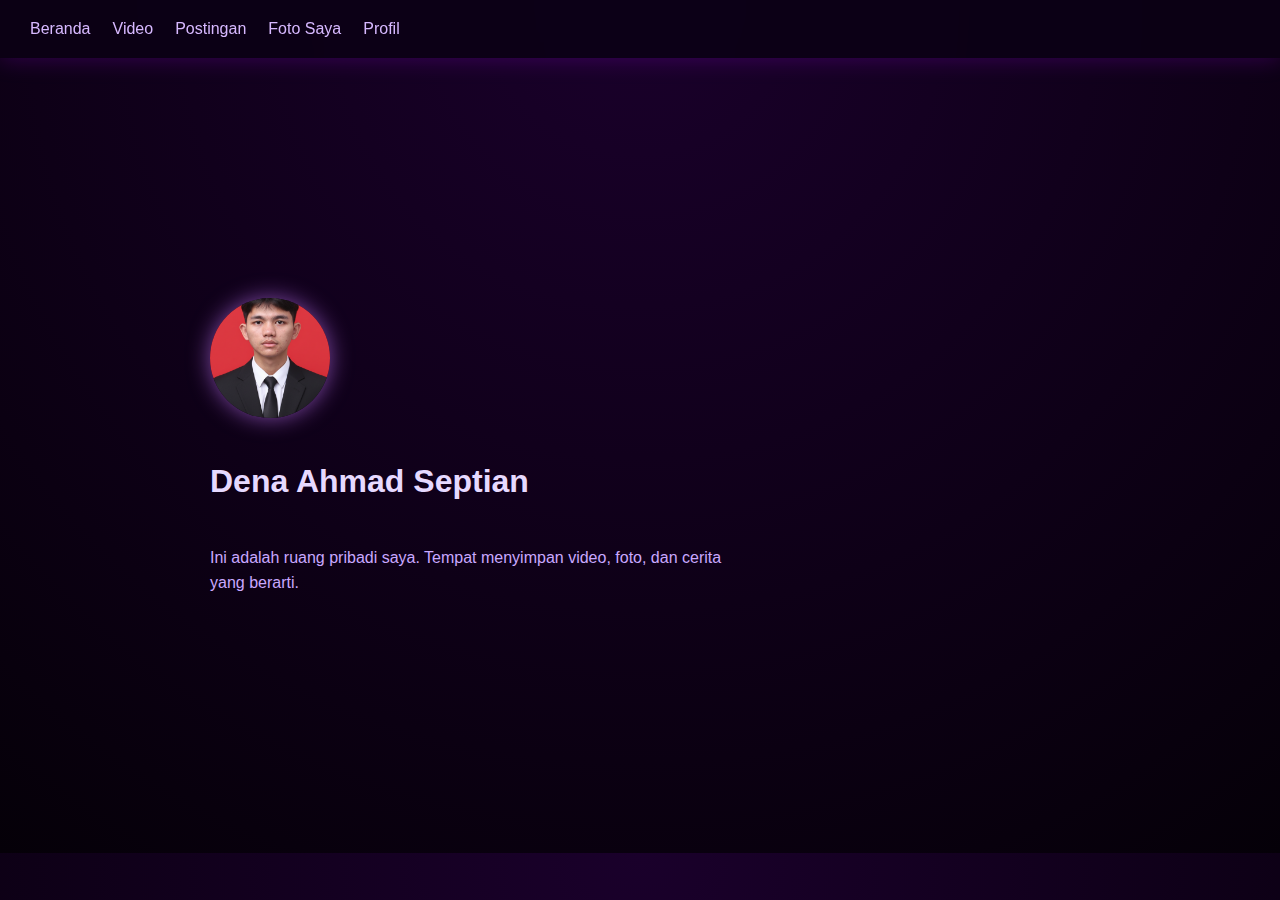
<file: index.html>
<!DOCTYPE html>
<html lang="id">
<head>
  <meta charset="UTF-8">
  <title>Website Pribadi</title>
  <meta name="viewport" content="width=device-width, initial-scale=1.0">
  <link rel="stylesheet" href="style.css">
</head>
<body>

<nav>
  <a href="index.html">Beranda</a>
  <a href="video.html">Video</a>
  <a href="postingan.html">Postingan</a>
  <a href="foto.html">Foto Saya</a>
  <a href="profil.html">Profil</a>
</nav>

<div class="container home">
  <img src="profil.png" class="profil-img">
  <h1>Dena Ahmad Septian</h1>
  <p class="bio">
    Ini adalah ruang pribadi saya.
    Tempat menyimpan video, foto, dan cerita yang berarti.
  </p>
</div>

</body>
</html>
</file>
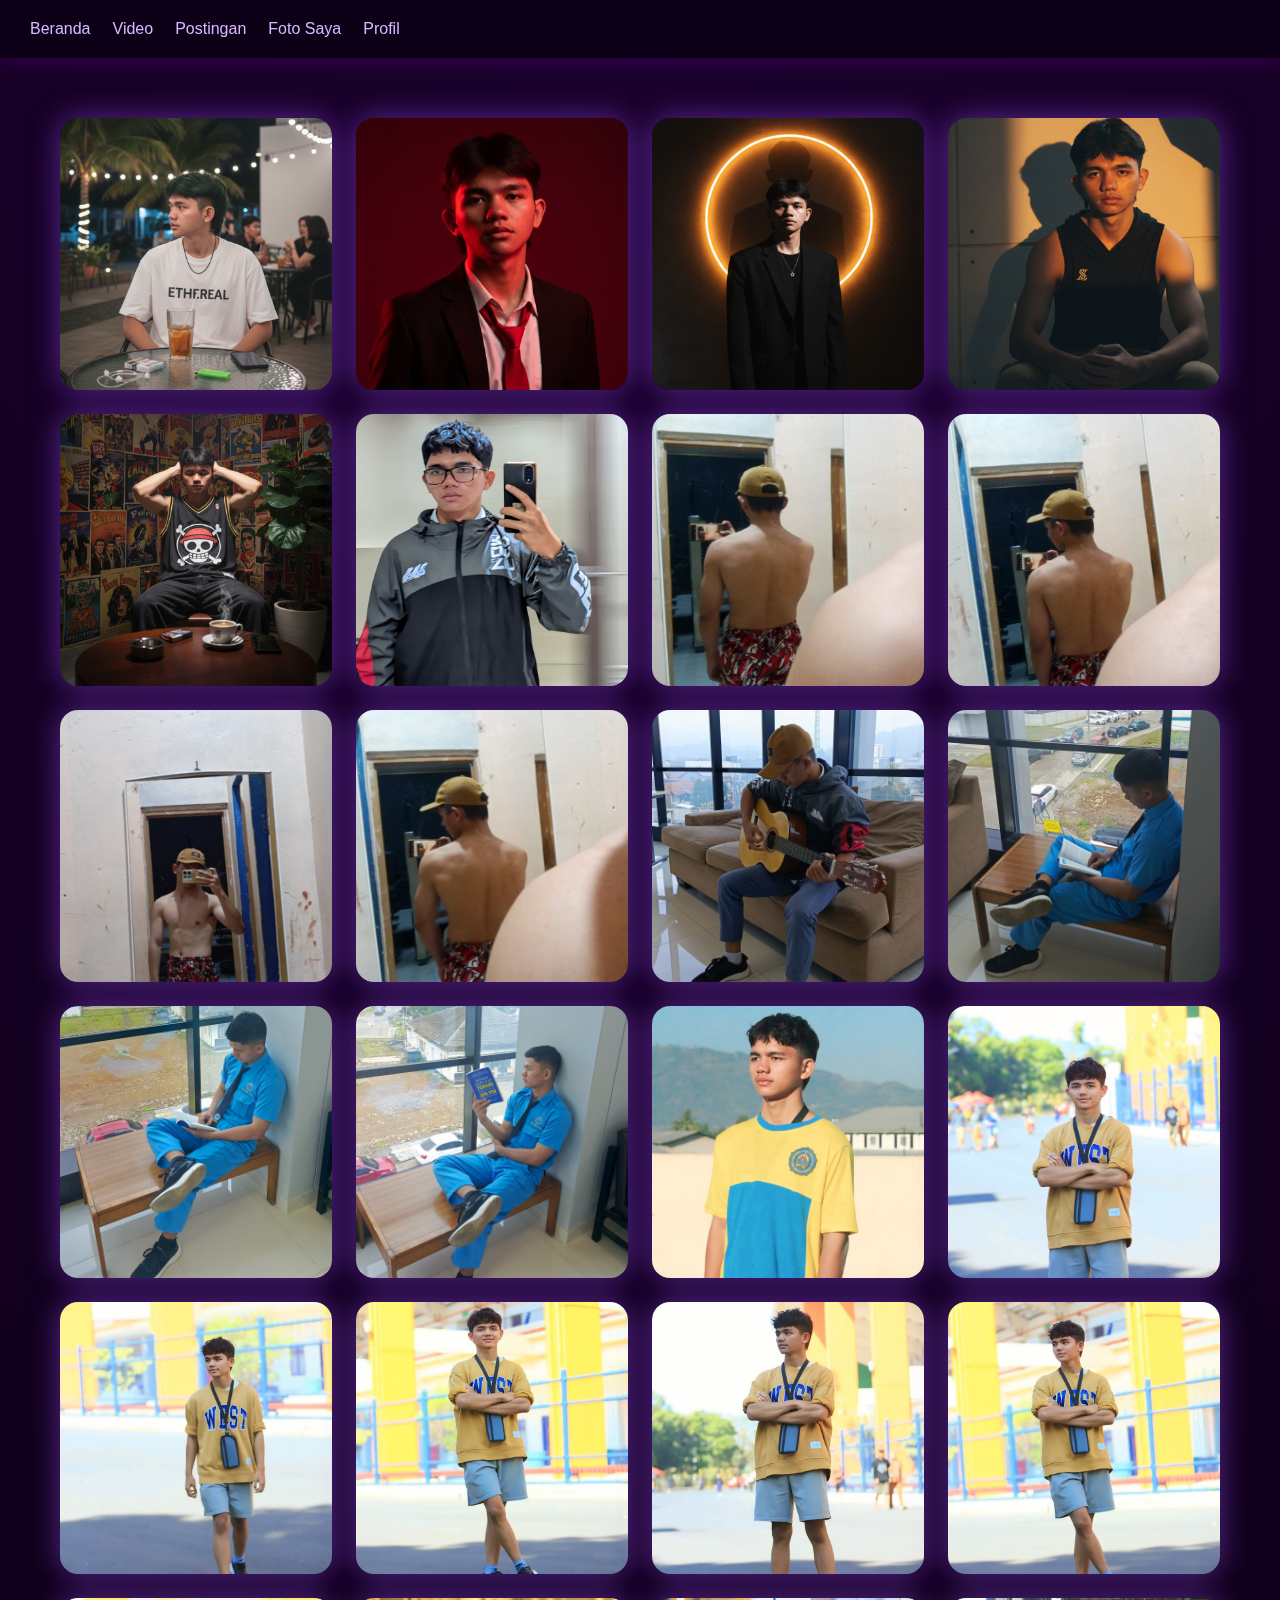
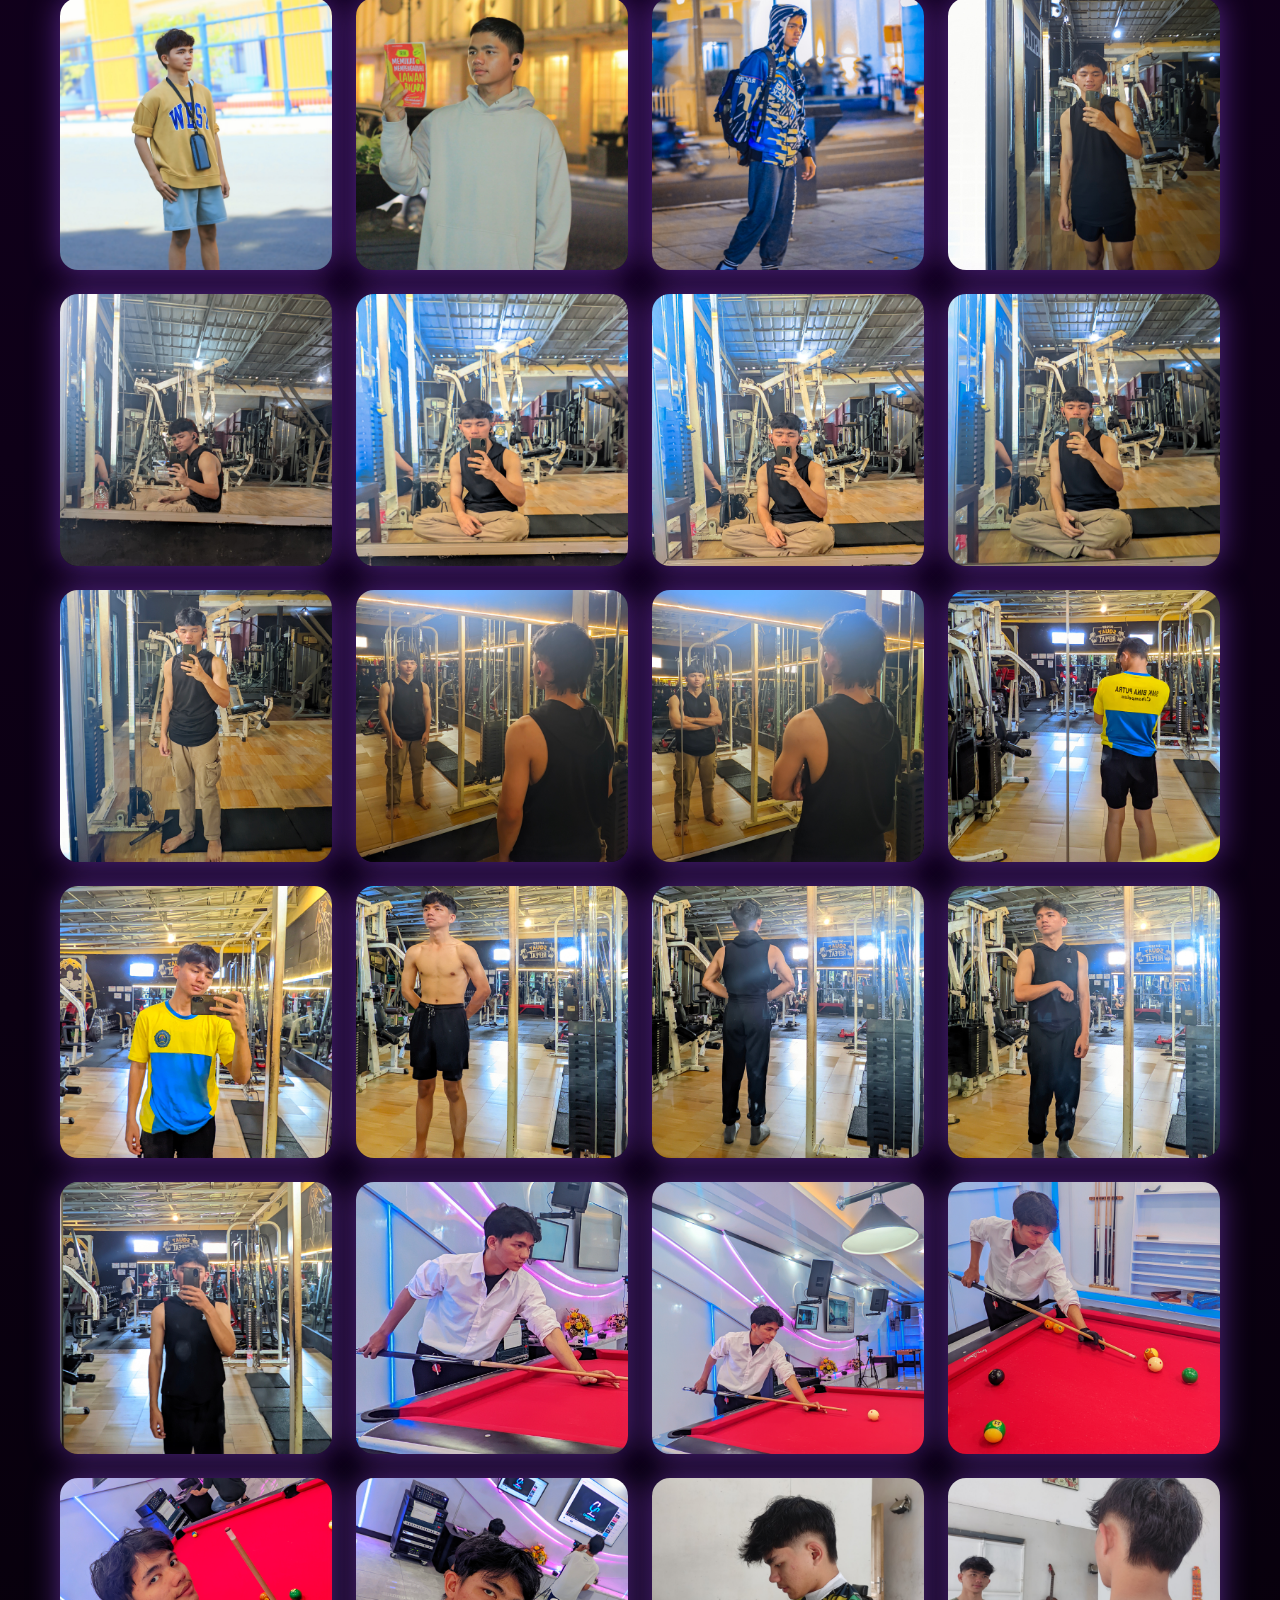
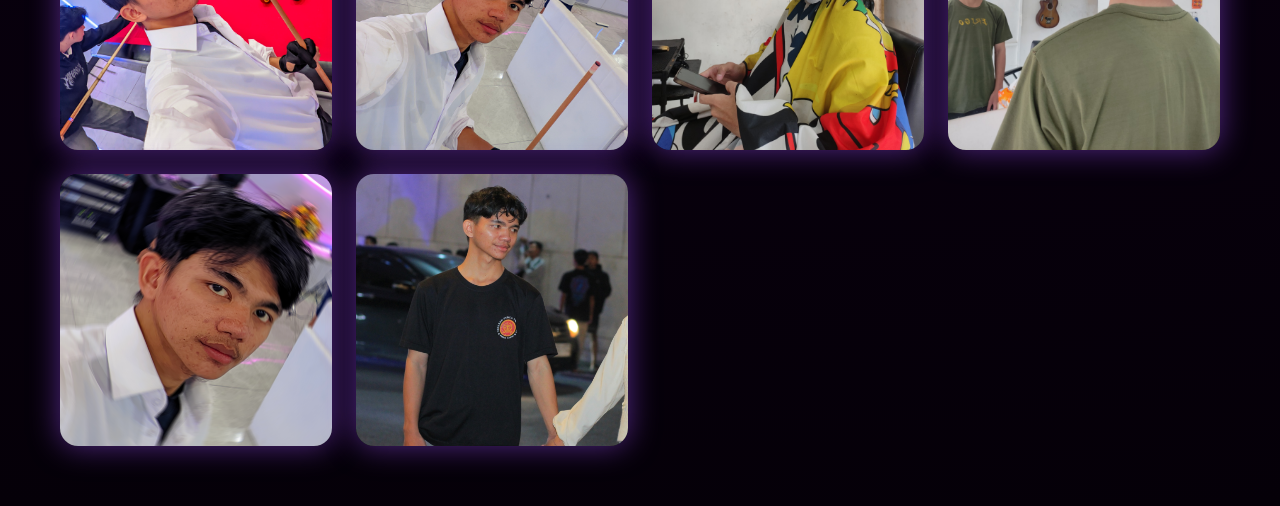
<file: foto.html>
<!DOCTYPE html>
<html lang="id">
<head>
  <meta charset="UTF-8">
  <title>Foto Saya</title>
  <meta name="viewport" content="width=device-width, initial-scale=1.0">
  <link rel="stylesheet" href="style.css">
</head>
<body>

<nav>
  <a href="index.html">Beranda</a>
  <a href="video.html">Video</a>
  <a href="postingan.html">Postingan</a>
  <a href="foto.html">Foto Saya</a>
  <a href="profil.html">Profil</a>
</nav>

<div class="gallery">
  <img src="f1.png">
  <img src="f2.png">
  <img src="f3.png">
  <img src="f4.png">
  <img src="f5.png">
  <img src="f6.jpg">
  <img src="f7.jpg">
  <img src="f8.jpg">
  <img src="f9.jpg">
  <img src="f10.jpg">
  <img src="f11.jpg">
  <img src="f12.jpg">
  <img src="f13.jpg">
  <img src="f14.jpg">
  <img src="f15.jpg">
  <img src="f16.jpg">
  <img src="f17.jpg">
  <img src="f18.jpg">
  <img src="f19.jpg">
  <img src="f20.jpg">
  <img src="f21.jpg">
  <img src="f22.jpg">
  <img src="f23.jpg">
  <img src="f24.jpg">
  <img src="f25.jpg">
  <img src="f26.jpg">
  <img src="f27.jpg">
  <img src="f28.jpg">
  <img src="f29.jpg">
  <img src="f30.jpg">
  <img src="f31.jpg">
  <img src="f32.jpg">
  <img src="f33.jpg">
  <img src="f34.jpg">
  <img src="f35.jpg">
  <img src="f36.jpg">
  <img src="f37.jpg">
  <img src="f38.jpg">
  <img src="f39.jpg">
  <img src="f40.jpg">
  <img src="f41.jpg">
  <img src="f42.jpg">
  <img src="f43.jpg">
  <img src="f44.jpg">
  <img src="f45.png">
  <img src="f46.jpg">
</div>

</body>
</html>
</file>
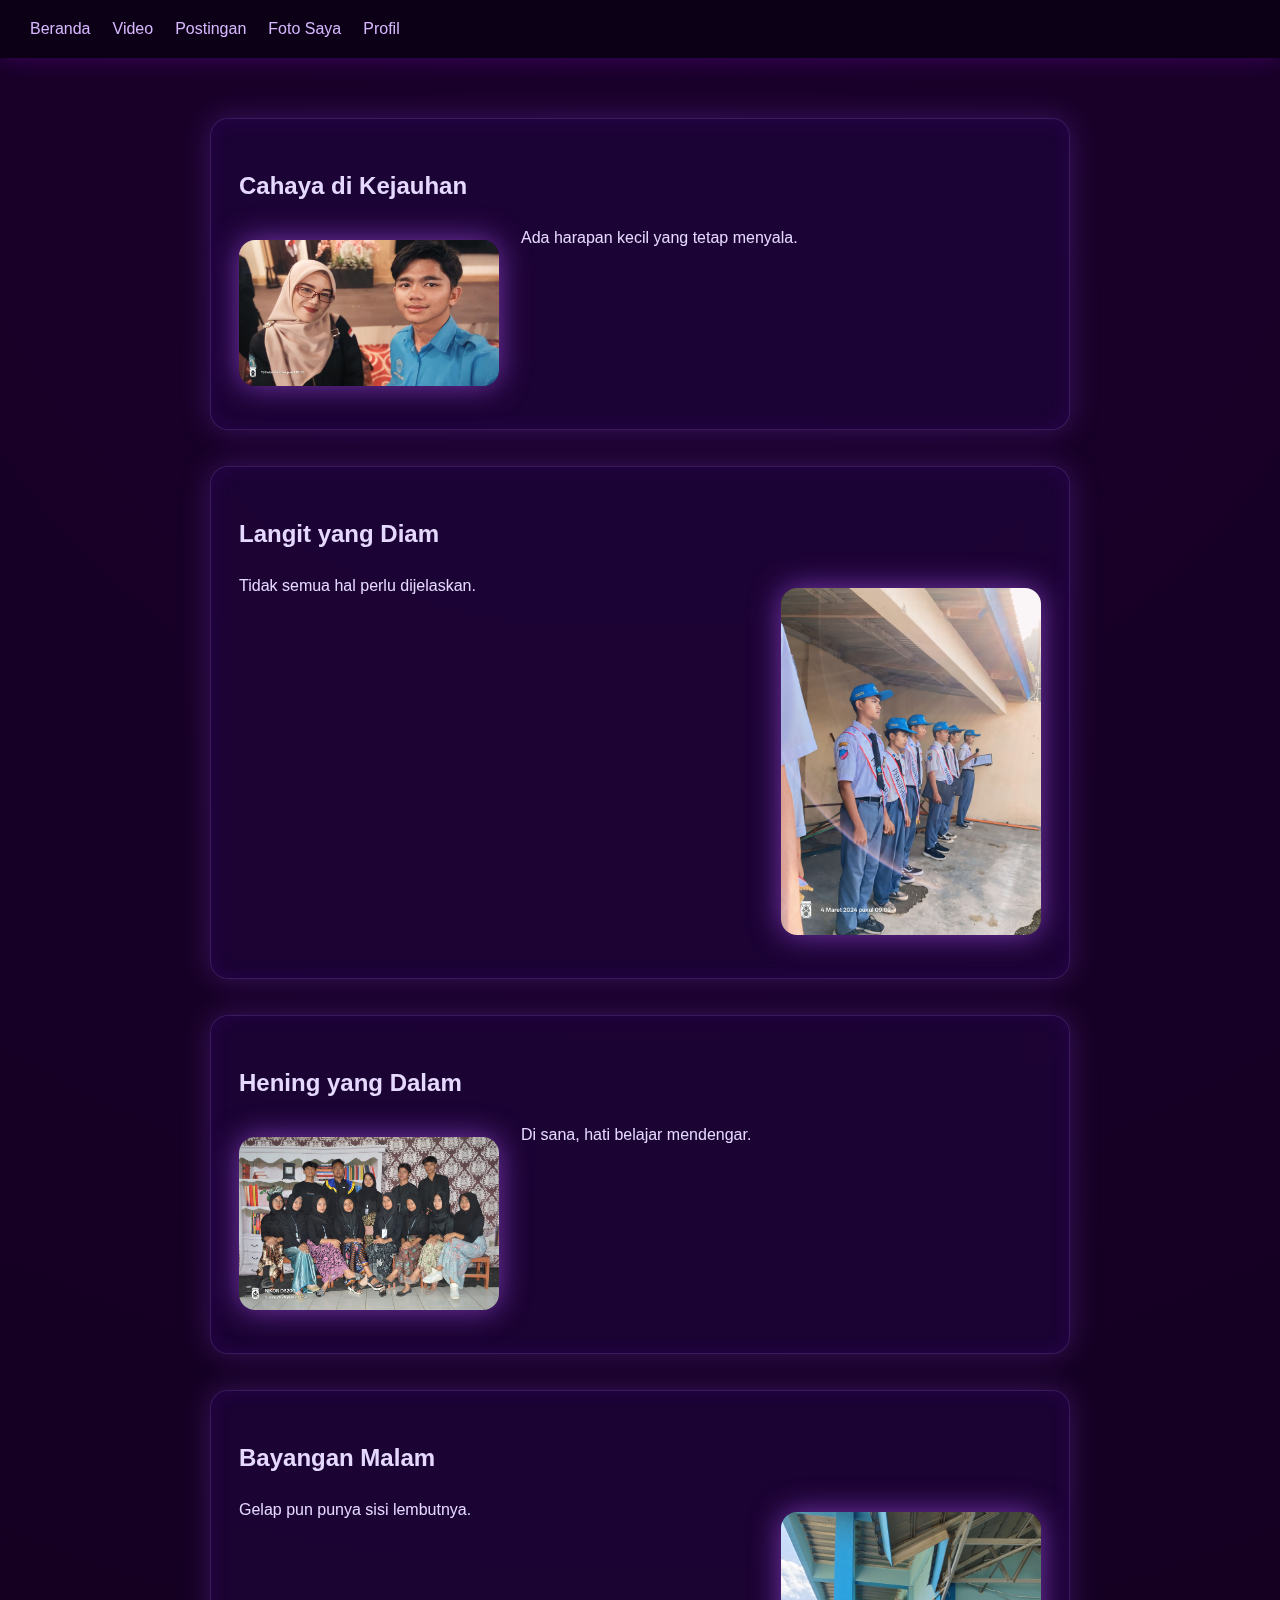
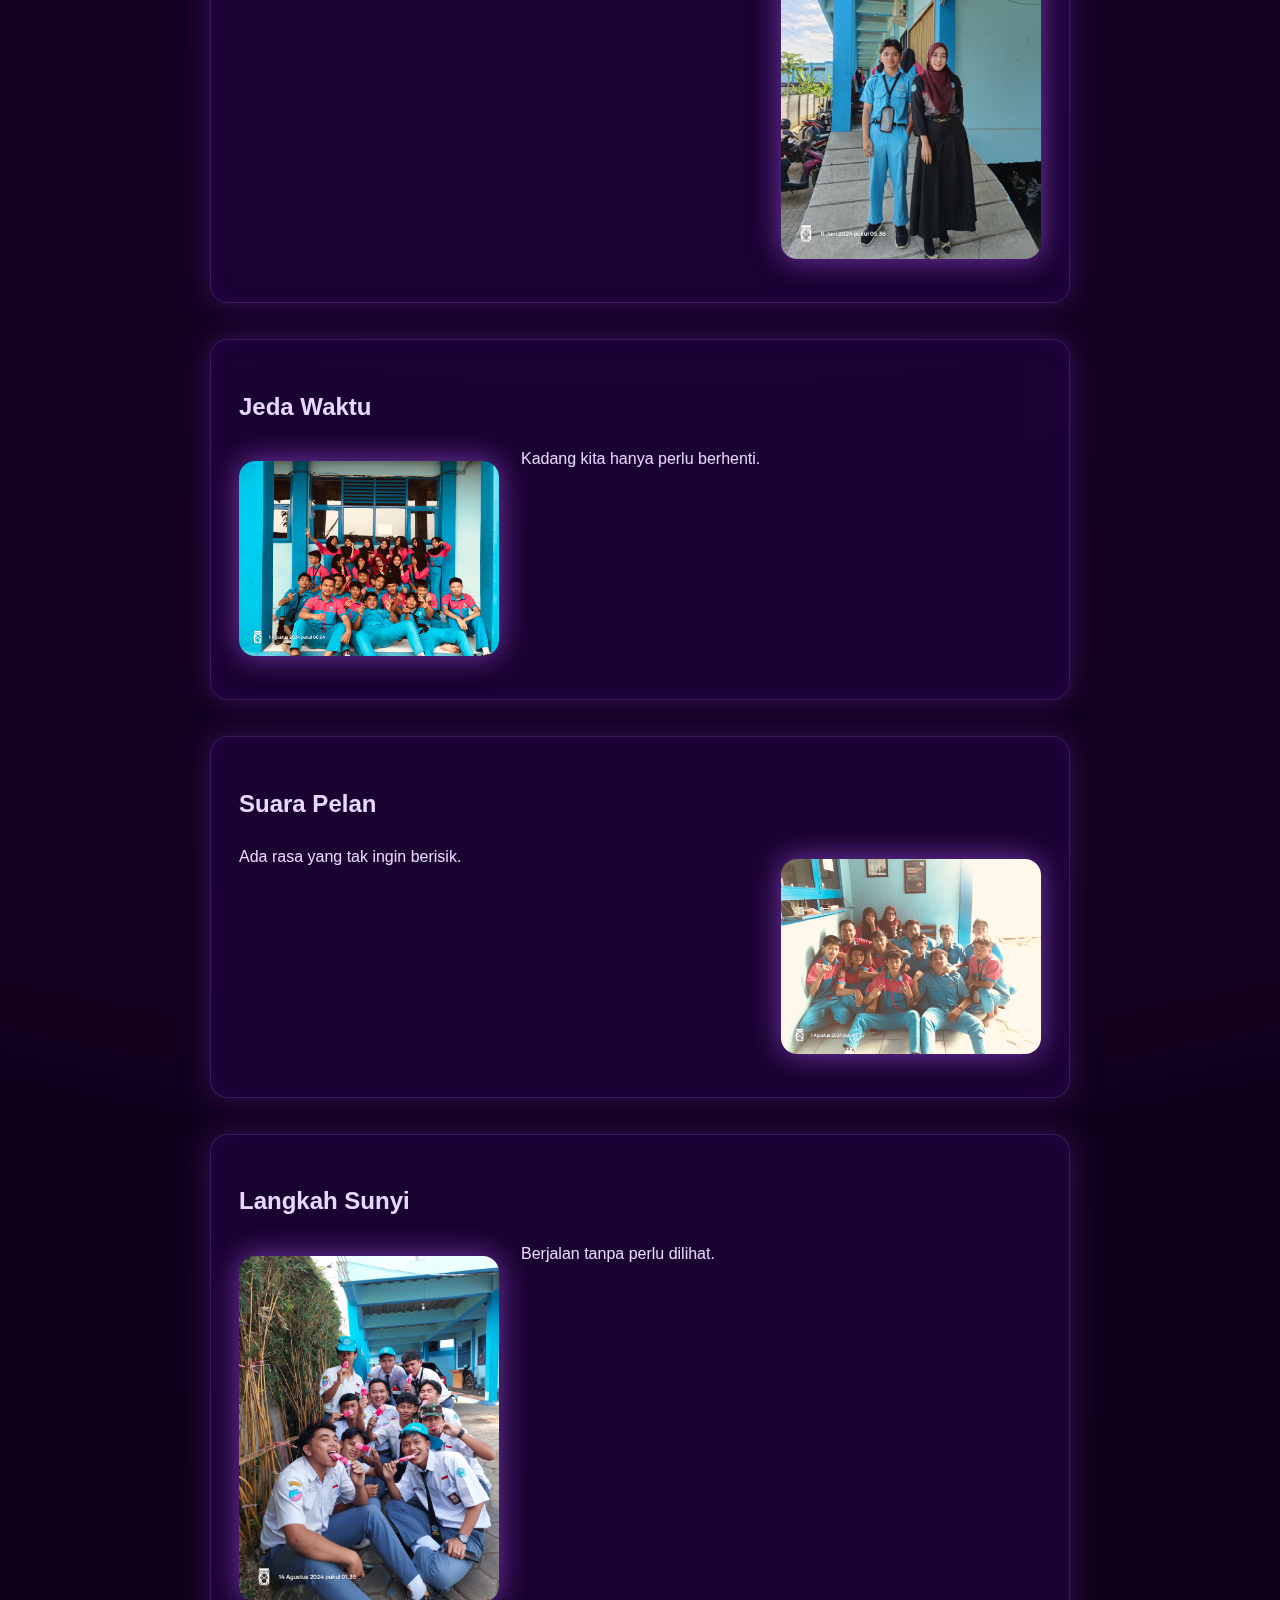
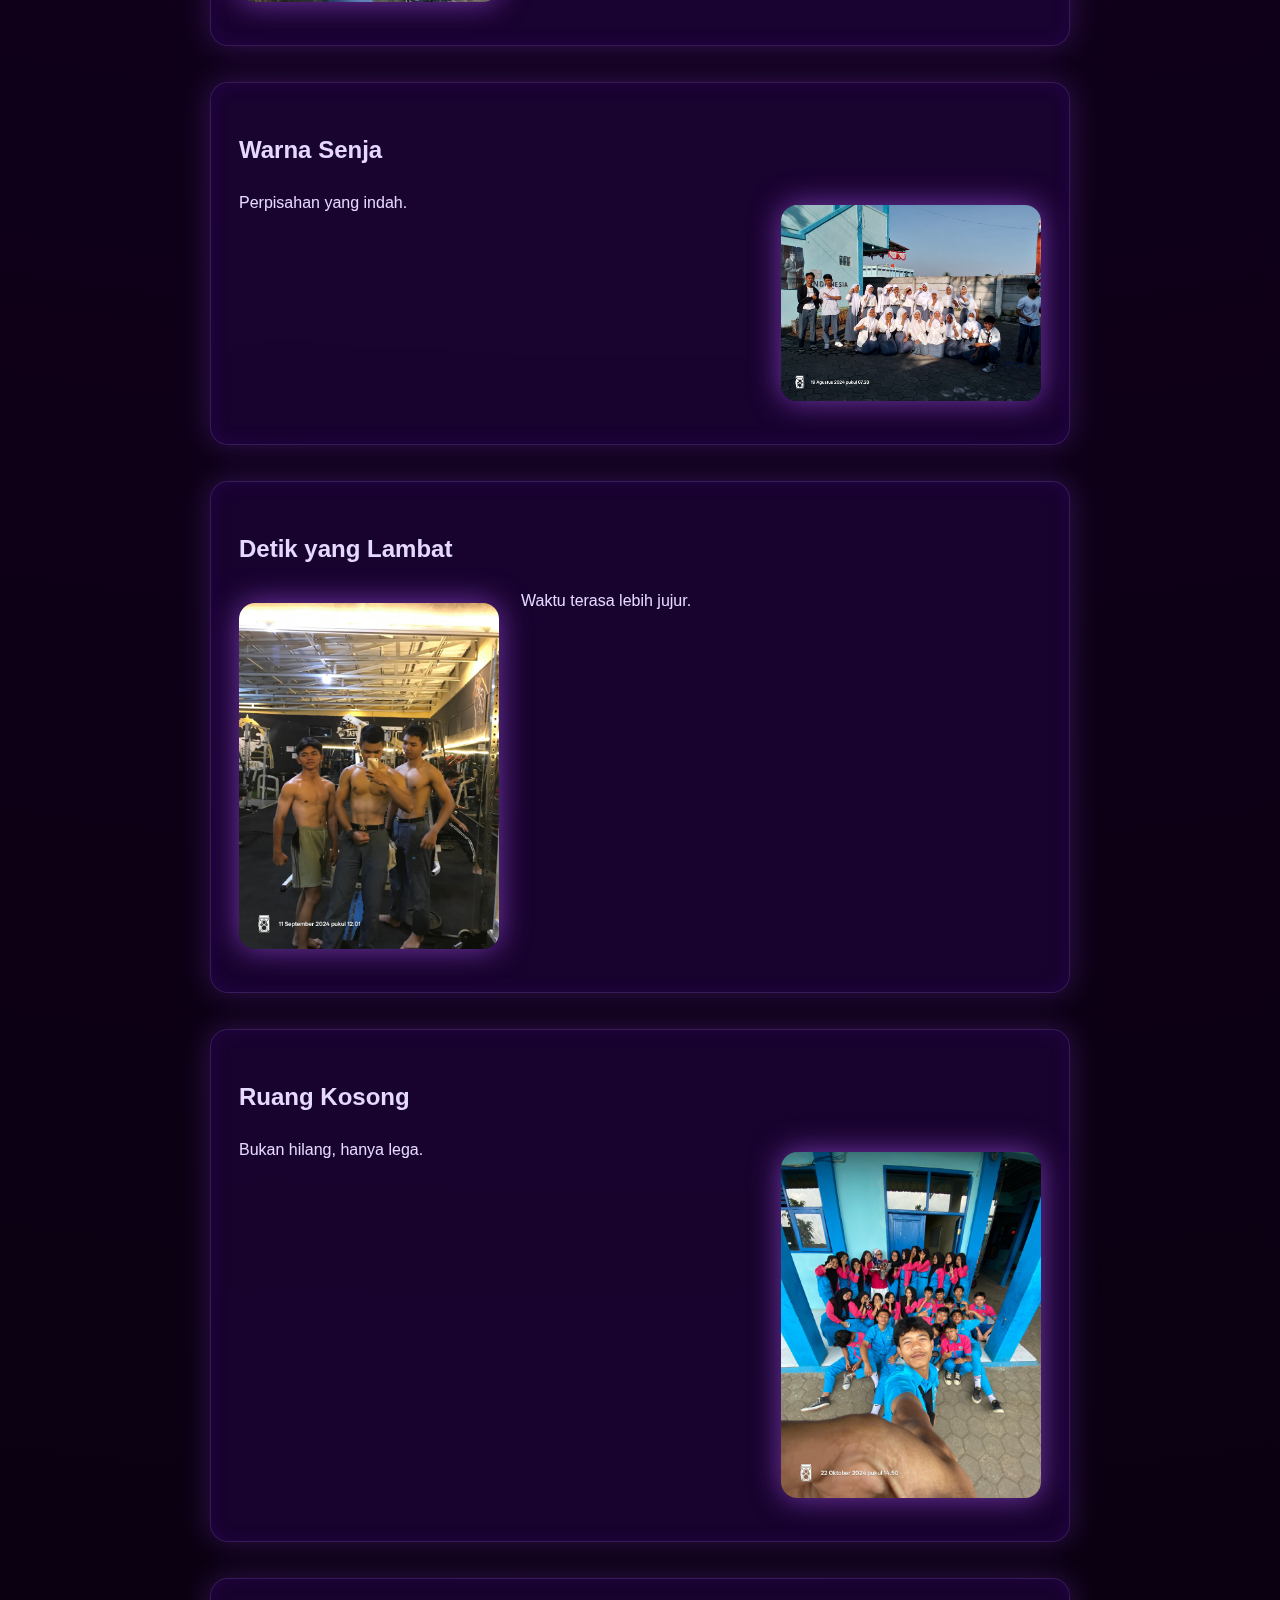
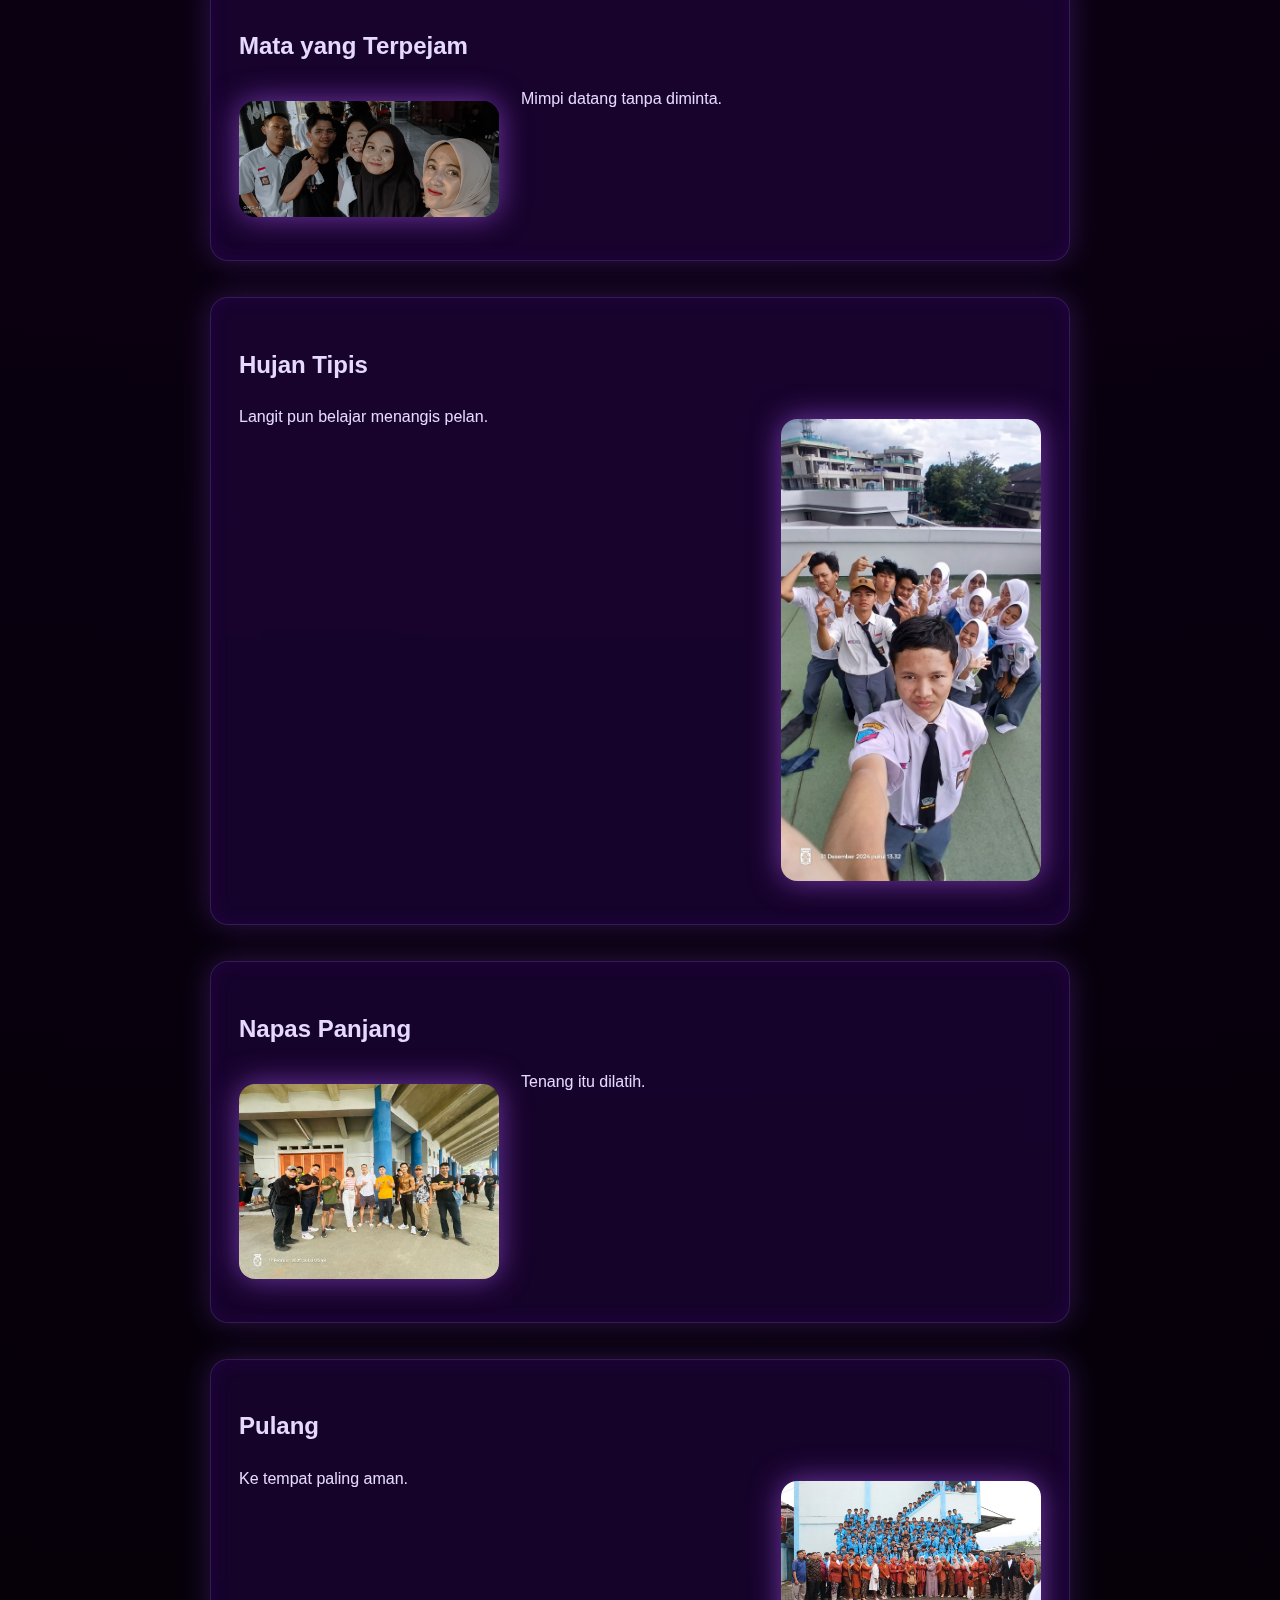
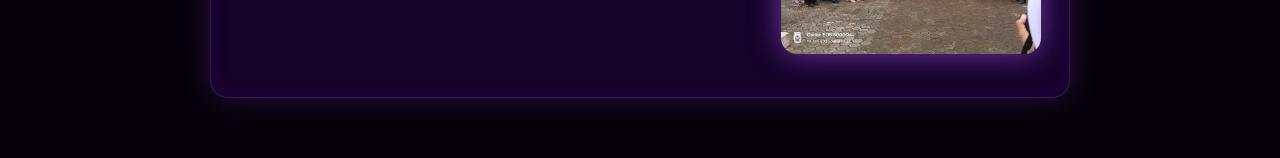
<file: postingan.html>
<!DOCTYPE html>
<html lang="id">
<head>
  <meta charset="UTF-8">
  <title>Postingan</title>
  <meta name="viewport" content="width=device-width, initial-scale=1.0">
  <link rel="stylesheet" href="style.css">
</head>
<body>

<nav>
  <a href="index.html">Beranda</a>
  <a href="video.html">Video</a>
  <a href="postingan.html">Postingan</a>
  <a href="foto.html">Foto Saya</a>
  <a href="profil.html">Profil</a>
</nav>

<div class="container">

  <div class="card">
  <h2>Cahaya di Kejauhan</h2>
  <img src="p3.jpg" class="post-img post-left">
  <p>Ada harapan kecil yang tetap menyala.</p>
  <div class="clear"></div>
</div>

<div class="card">
  <h2>Langit yang Diam</h2>
  <img src="p4.jpg" class="post-img post-right">
  <p>Tidak semua hal perlu dijelaskan.</p>
  <div class="clear"></div>
</div>

<div class="card">
  <h2>Hening yang Dalam</h2>
  <img src="p5.jpg" class="post-img post-left">
  <p>Di sana, hati belajar mendengar.</p>
  <div class="clear"></div>
</div>

<div class="card">
  <h2>Bayangan Malam</h2>
  <img src="p6.jpg" class="post-img post-right">
  <p>Gelap pun punya sisi lembutnya.</p>
  <div class="clear"></div>
</div>

<div class="card">
  <h2>Jeda Waktu</h2>
  <img src="p7.jpg" class="post-img post-left">
  <p>Kadang kita hanya perlu berhenti.</p>
  <div class="clear"></div>
</div>

<div class="card">
  <h2>Suara Pelan</h2>
  <img src="p8.jpg" class="post-img post-right">
  <p>Ada rasa yang tak ingin berisik.</p>
  <div class="clear"></div>
</div>

<div class="card">
  <h2>Langkah Sunyi</h2>
  <img src="p9.jpg" class="post-img post-left">
  <p>Berjalan tanpa perlu dilihat.</p>
  <div class="clear"></div>
</div>

<div class="card">
  <h2>Warna Senja</h2>
  <img src="p10.jpg" class="post-img post-right">
  <p>Perpisahan yang indah.</p>
  <div class="clear"></div>
</div>

<div class="card">
  <h2>Detik yang Lambat</h2>
  <img src="p11.jpg" class="post-img post-left">
  <p>Waktu terasa lebih jujur.</p>
  <div class="clear"></div>
</div>

<div class="card">
  <h2>Ruang Kosong</h2>
  <img src="p12.jpg" class="post-img post-right">
  <p>Bukan hilang, hanya lega.</p>
  <div class="clear"></div>
</div>

<div class="card">
  <h2>Mata yang Terpejam</h2>
  <img src="p13.jpg" class="post-img post-left">
  <p>Mimpi datang tanpa diminta.</p>
  <div class="clear"></div>
</div>

<div class="card">
  <h2>Hujan Tipis</h2>
  <img src="p14.jpg" class="post-img post-right">
  <p>Langit pun belajar menangis pelan.</p>
  <div class="clear"></div>
</div>

<div class="card">
  <h2>Napas Panjang</h2>
  <img src="p15.jpg" class="post-img post-left">
  <p>Tenang itu dilatih.</p>
  <div class="clear"></div>
</div>

<div class="card">
  <h2>Pulang</h2>
  <img src="p16.jpg" class="post-img post-right">
  <p>Ke tempat paling aman.</p>
  <div class="clear"></div>
</div>

</div>

</body>
</html>
</file>
<file: style.css>
* {
  box-sizing: border-box;
}

body {
  margin: 0;
  font-family: 'Segoe UI', sans-serif;
  background: radial-gradient(circle at top, #1a002b, #050008);
  color: #e6d9ff;
  line-height: 1.6;
}

/* NAVBAR */
nav {
  background: rgba(10, 0, 20, 0.85);
  backdrop-filter: blur(12px);
  padding: 16px 30px;
  display: flex;
  gap: 22px;
  position: sticky;
  top: 0;
  z-index: 10;
  box-shadow: 0 0 25px rgba(180, 0, 255, 0.25);
  flex-wrap: wrap;
}

nav a {
  color: #d7b8ff;
  text-decoration: none;
  font-weight: 500;
  position: relative;
}

nav a::after {
  content: '';
  position: absolute;
  left: 0;
  bottom: -6px;
  width: 0;
  height: 2px;
  background: linear-gradient(90deg, #c77dff, #7b2cff);
  transition: 0.3s;
}

nav a:hover::after {
  width: 100%;
}

/* CONTAINER */
.container {
  max-width: 900px;
  margin: 60px auto;
  padding: 0 20px;
}

/* HOME */
.home {
  min-height: 75vh;
  display: flex;
  flex-direction: column;
  justify-content: center;
}

.profil-img {
  width: clamp(80px, 18vw, 120px);
  height: clamp(80px, 18vw, 120px);
  border-radius: 50%;
  object-fit: cover;
  box-shadow: 0 0 22px rgba(200, 120, 255, 0.6);
  margin-bottom: 16px;
}

.bio {
  color: #c9a8ff;
  max-width: 520px;
}

/* CARD */
.card {
  background: rgba(30, 5, 60, 0.65);
  backdrop-filter: blur(18px);
  padding: clamp(18px, 4vw, 28px);
  border-radius: 18px;
  margin-bottom: 36px;
  border: 1px solid rgba(180, 120, 255, 0.2);
  box-shadow:
    0 0 30px rgba(160, 80, 255, 0.25),
    inset 0 0 20px rgba(120, 0, 255, 0.1);
}

/* POST IMAGE */
.post-img {
  width: 260px;
  border-radius: 16px;
  box-shadow: 0 0 30px rgba(180, 90, 255, 0.6);
  margin: 15px 0;
}

.post-left {
  float: left;
  margin-right: 22px;
}

.post-right {
  float: right;
  margin-left: 22px;
}

.clear {
  clear: both;
}

/* VIDEO */
.video-wrapper {
  max-width: 820px;
  margin: 0 auto 20px;
}

video {
  width: 100%;
  height: auto;
  border-radius: 18px;
  box-shadow: 0 0 35px rgba(160, 80, 255, 0.45);
}

/* GALLERY */
.gallery {
  max-width: 1200px;
  margin: 60px auto;
  padding: 0 20px;
  display: grid;
  grid-template-columns: repeat(auto-fit, minmax(220px, 1fr));
  gap: 24px;
}

.gallery img {
  width: 100%;
  aspect-ratio: 1 / 1;
  object-fit: cover;
  border-radius: 18px;
  box-shadow: 0 0 30px rgba(160, 80, 255, 0.5);
  transition: 0.35s;
}

.gallery img:hover {
  transform: translateY(-6px) scale(1.05);
  box-shadow: 0 0 45px rgba(200, 120, 255, 0.9);
}

/* RESPONSIVE */
@media (max-width: 768px) {
  .post-img {
    float: none;
    display: block;
    width: 100%;
    max-width: 320px;
    margin: 0 auto 18px;
  }
  .clear {
    display: none;
  }
}
</file>
